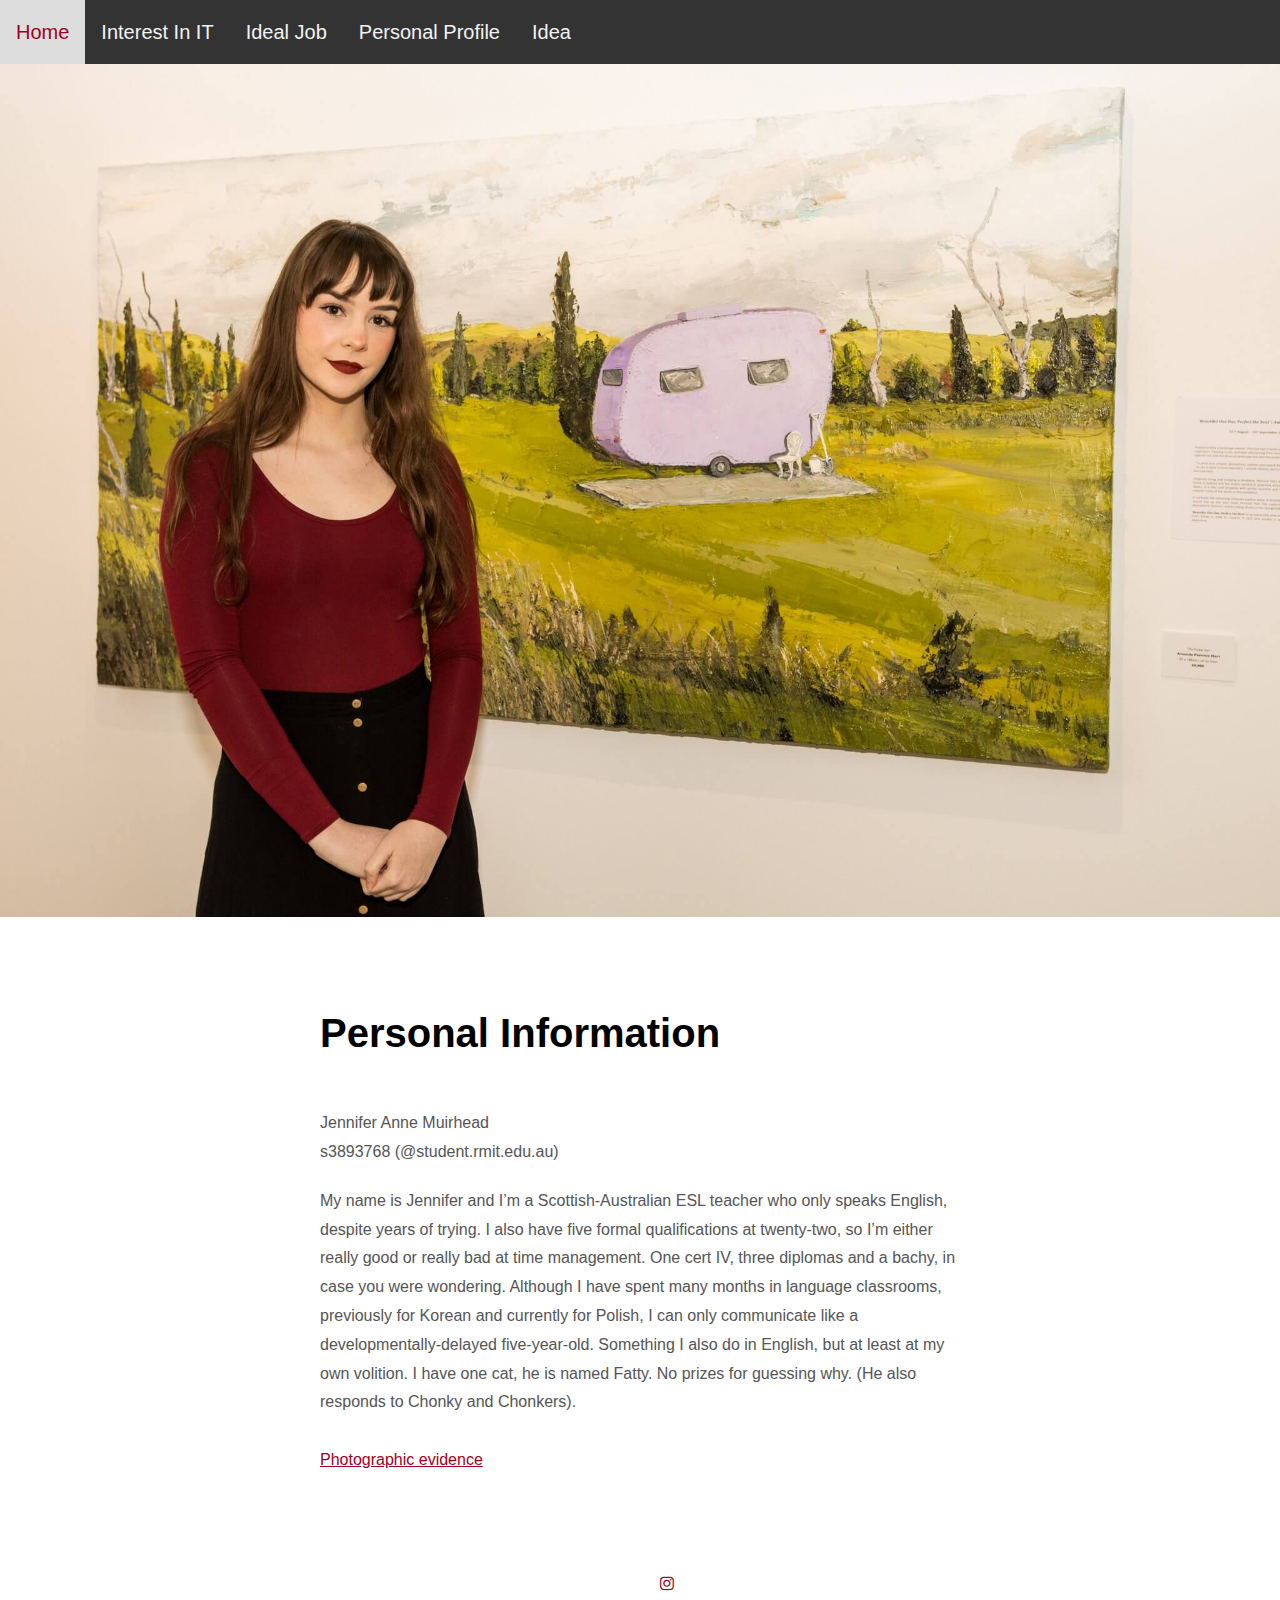
<file: index.html>
<!DOCTYPE html>
<html lang="en">

<head>
    <meta charset="UTF-8">
    <meta http-equiv="X-UA-Compatible" content="IE=edge">
    <meta name="viewport" content="width=device-width, initial-scale=1.0">
    <title>Jennifer Anne Muirhead</title>
    <link rel="stylesheet" href="style.css">
    <link rel="stylesheet" href="https://cdnjs.cloudflare.com/ajax/libs/font-awesome/4.7.0/css/font-awesome.min.css">

    <div class="topnav">
        <a href="index.html">Home</a>
        <a href="interestinit.html">Interest In IT</a>
        <a href="idealjob.html">Ideal Job</a>
        <a href="personalprofile.html">Personal Profile</a>
        <a href="idea.html">Idea</a>
    </div>
</head>

<body>
    <img src="T180824_04.jpg" class="fullscreen-bg" alt="Jennifer Anne Muirhead" width="100%" height="100%">

    <div id="mainContainer">
        <h2>Personal Information</h2>
        <section>
            <ul>
                <ul class="biographicalInformation">
                    <li> Jennifer Anne Muirhead </li>
                    <li> s3893768 (@student.rmit.edu.au)</li>

                </ul>
        </section>

        <section>
            My name is Jennifer and I’m a Scottish-Australian ESL teacher who only speaks English, despite years of
            trying. I also have five formal qualifications at twenty-two, so I’m either really good or really bad at time
            management. One cert IV, three diplomas and a bachy, in case you were wondering. Although I have spent many
            months in language classrooms, previously for Korean and currently for Polish, I can only communicate like a
            developmentally-delayed five-year-old. Something I also do in English, but at least at my own volition. I
            have one cat, he is named Fatty. No prizes for guessing why. (He also responds to Chonky and Chonkers). <br><br>

            <a href="chonky.html"> Photographic evidence</a>
        <section>
    </div>

</body>

<footer>
    <a href="https://www.instagram.com/jenniferannemuirhead/" class="fa fa-instagram"></a>
</footer>

</html>
</file>
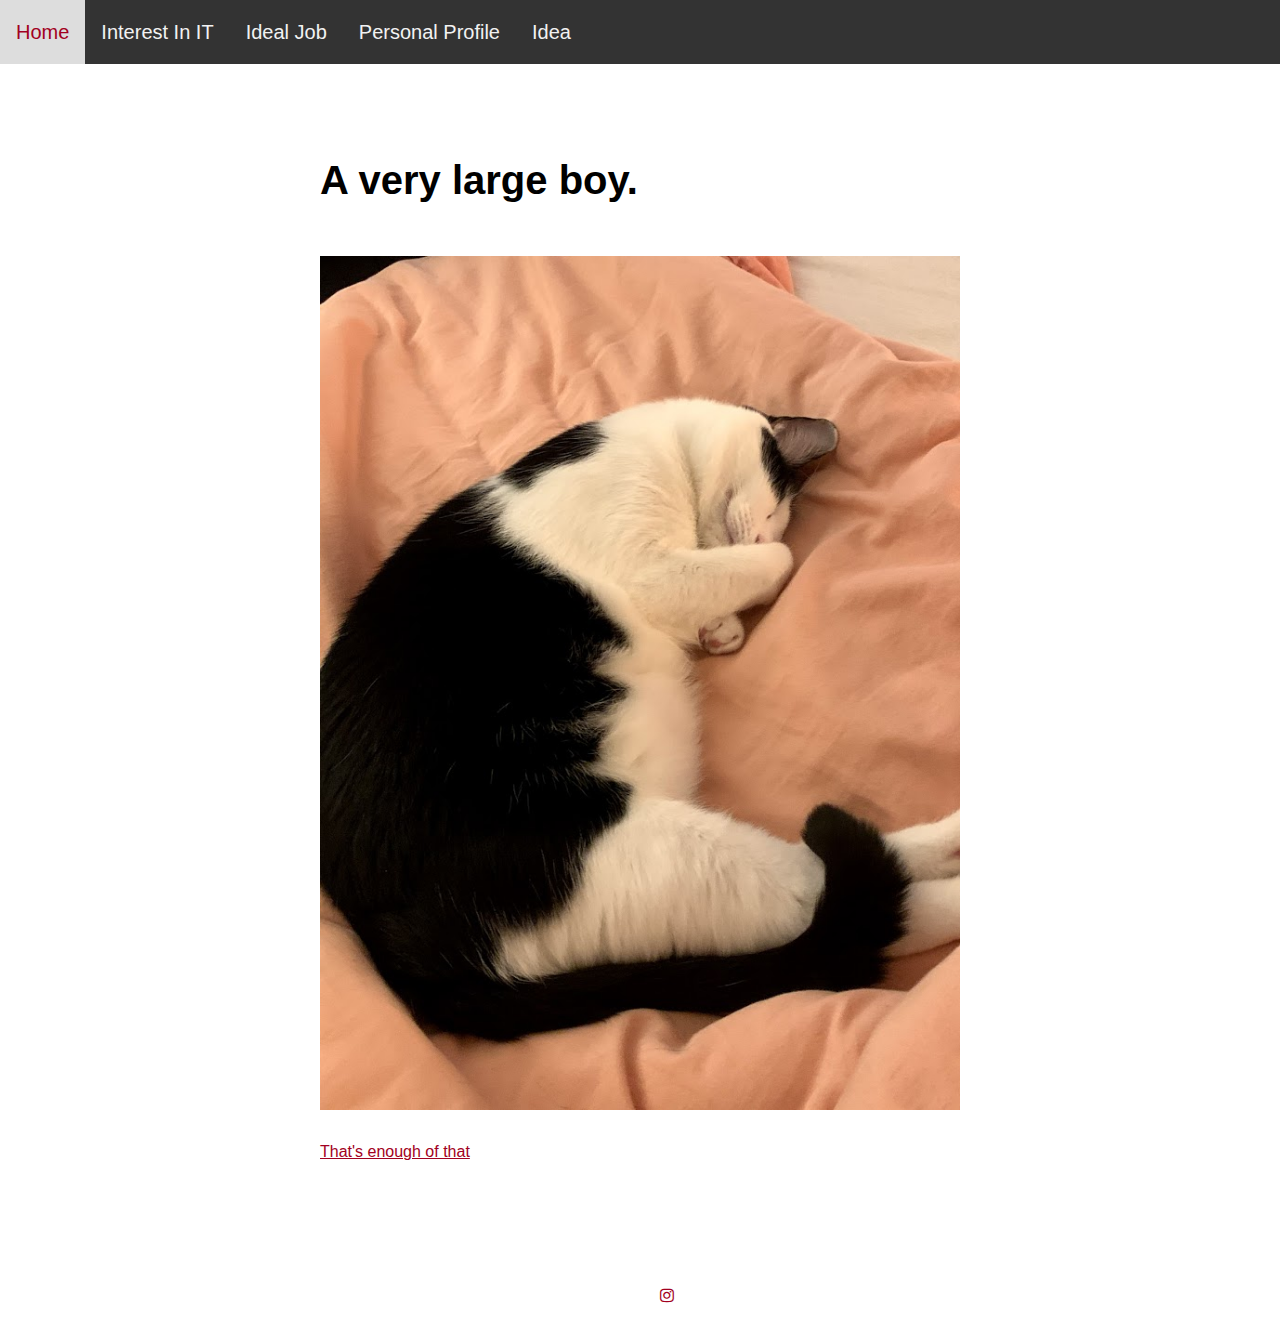
<file: chonky.html>
<!DOCTYPE html>
<html lang="en">

<head>
    <meta charset="UTF-8">
    <meta http-equiv="X-UA-Compatible" content="IE=edge">
    <meta name="viewport" content="width=device-width, initial-scale=1.0">
    <title>Chonky</title>
    <link rel="stylesheet" href="style.css">
    <link rel="stylesheet" href="https://cdnjs.cloudflare.com/ajax/libs/font-awesome/4.7.0/css/font-awesome.min.css">

    <div class="topnav">
        <a href="index.html">Home</a>
        <a href="interestinit.html">Interest In IT</a>
        <a href="idealjob.html">Ideal Job</a>
        <a href="personalprofile.html">Personal Profile</a>
        <a href="idea.html">Idea</a>
    </div>
</head>

<body>
    <div id="mainContainer">
      <h2> A very large boy. </h2>

      <img src="chonky.jpg" class="fullscreen-bg"
          alt="Fat cat" width="100%" height="100%"><br>

          <p>
            <a href="index.html"> That's enough of that </a>
          </p>

    </div>
</body>

<footer>
    <a href="https://www.instagram.com/jenniferannemuirhead/" class="fa fa-instagram"></a>
</footer>

</html>
</file>
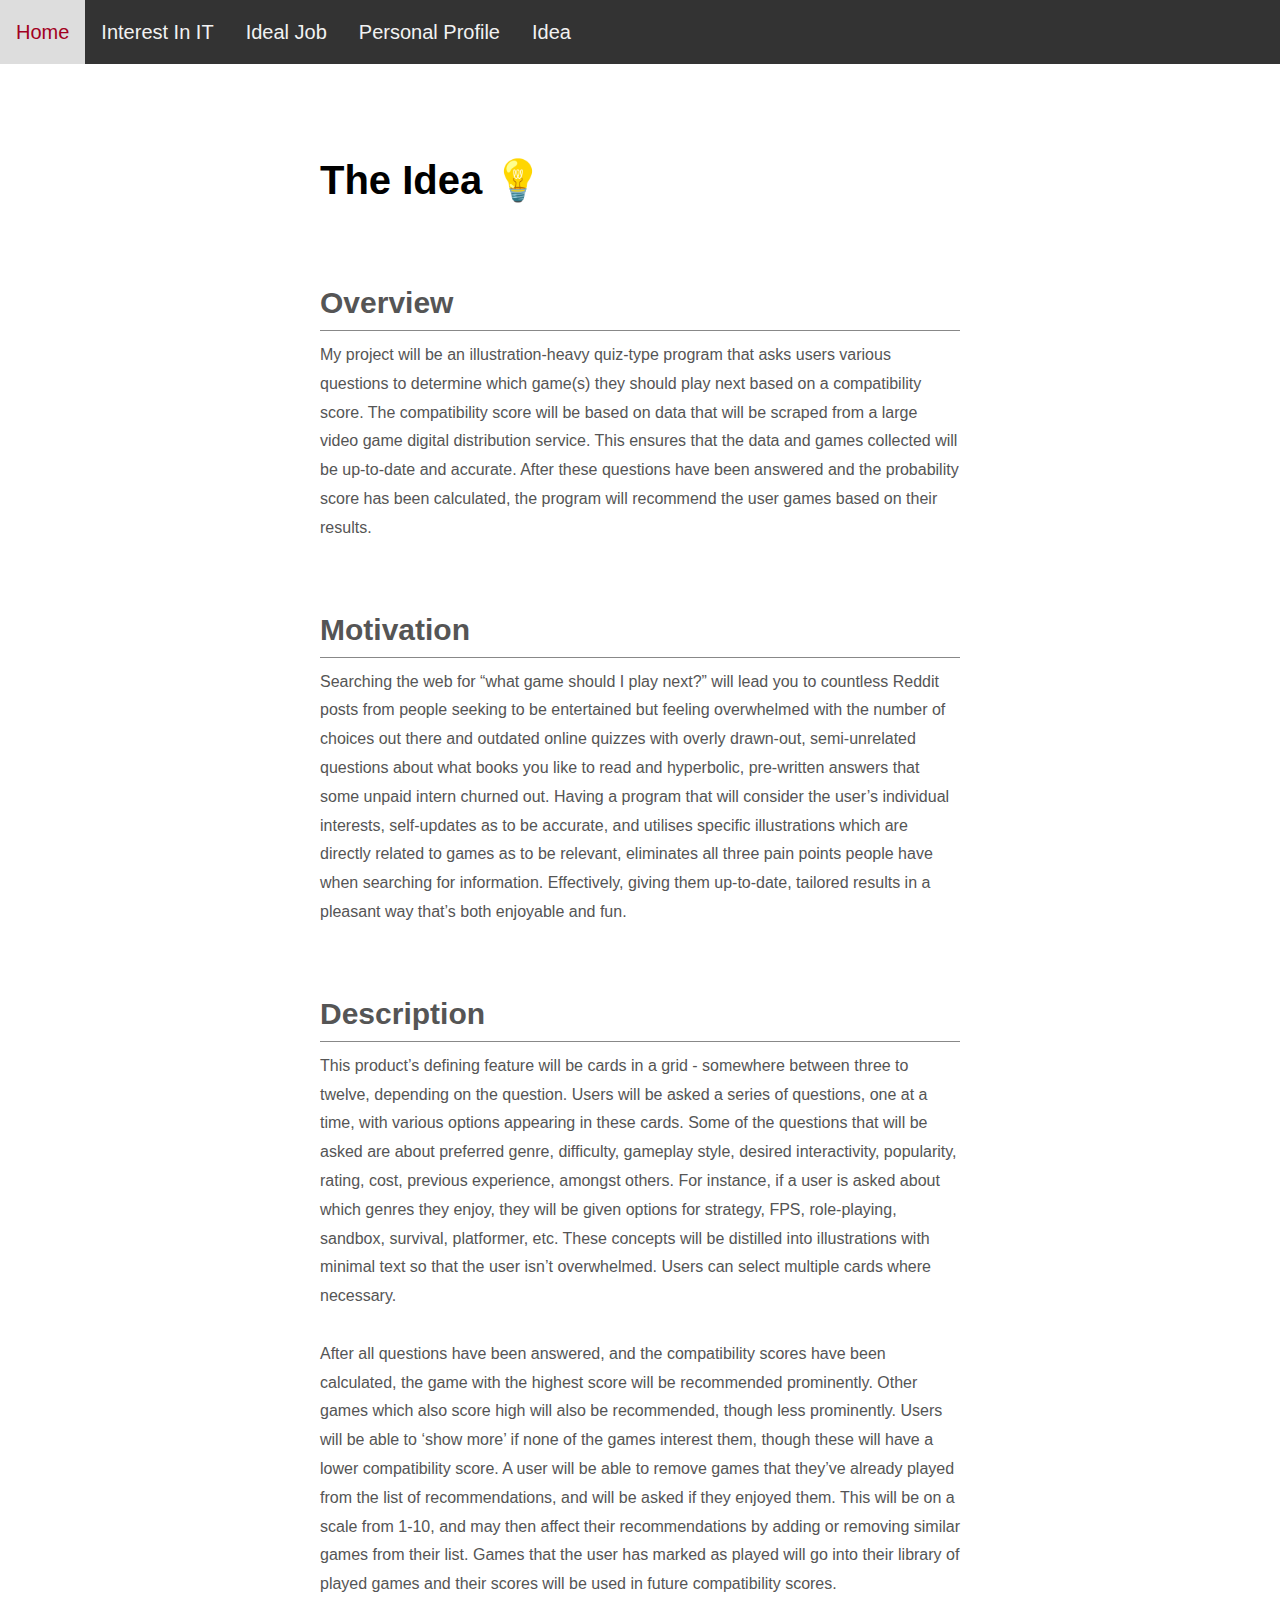
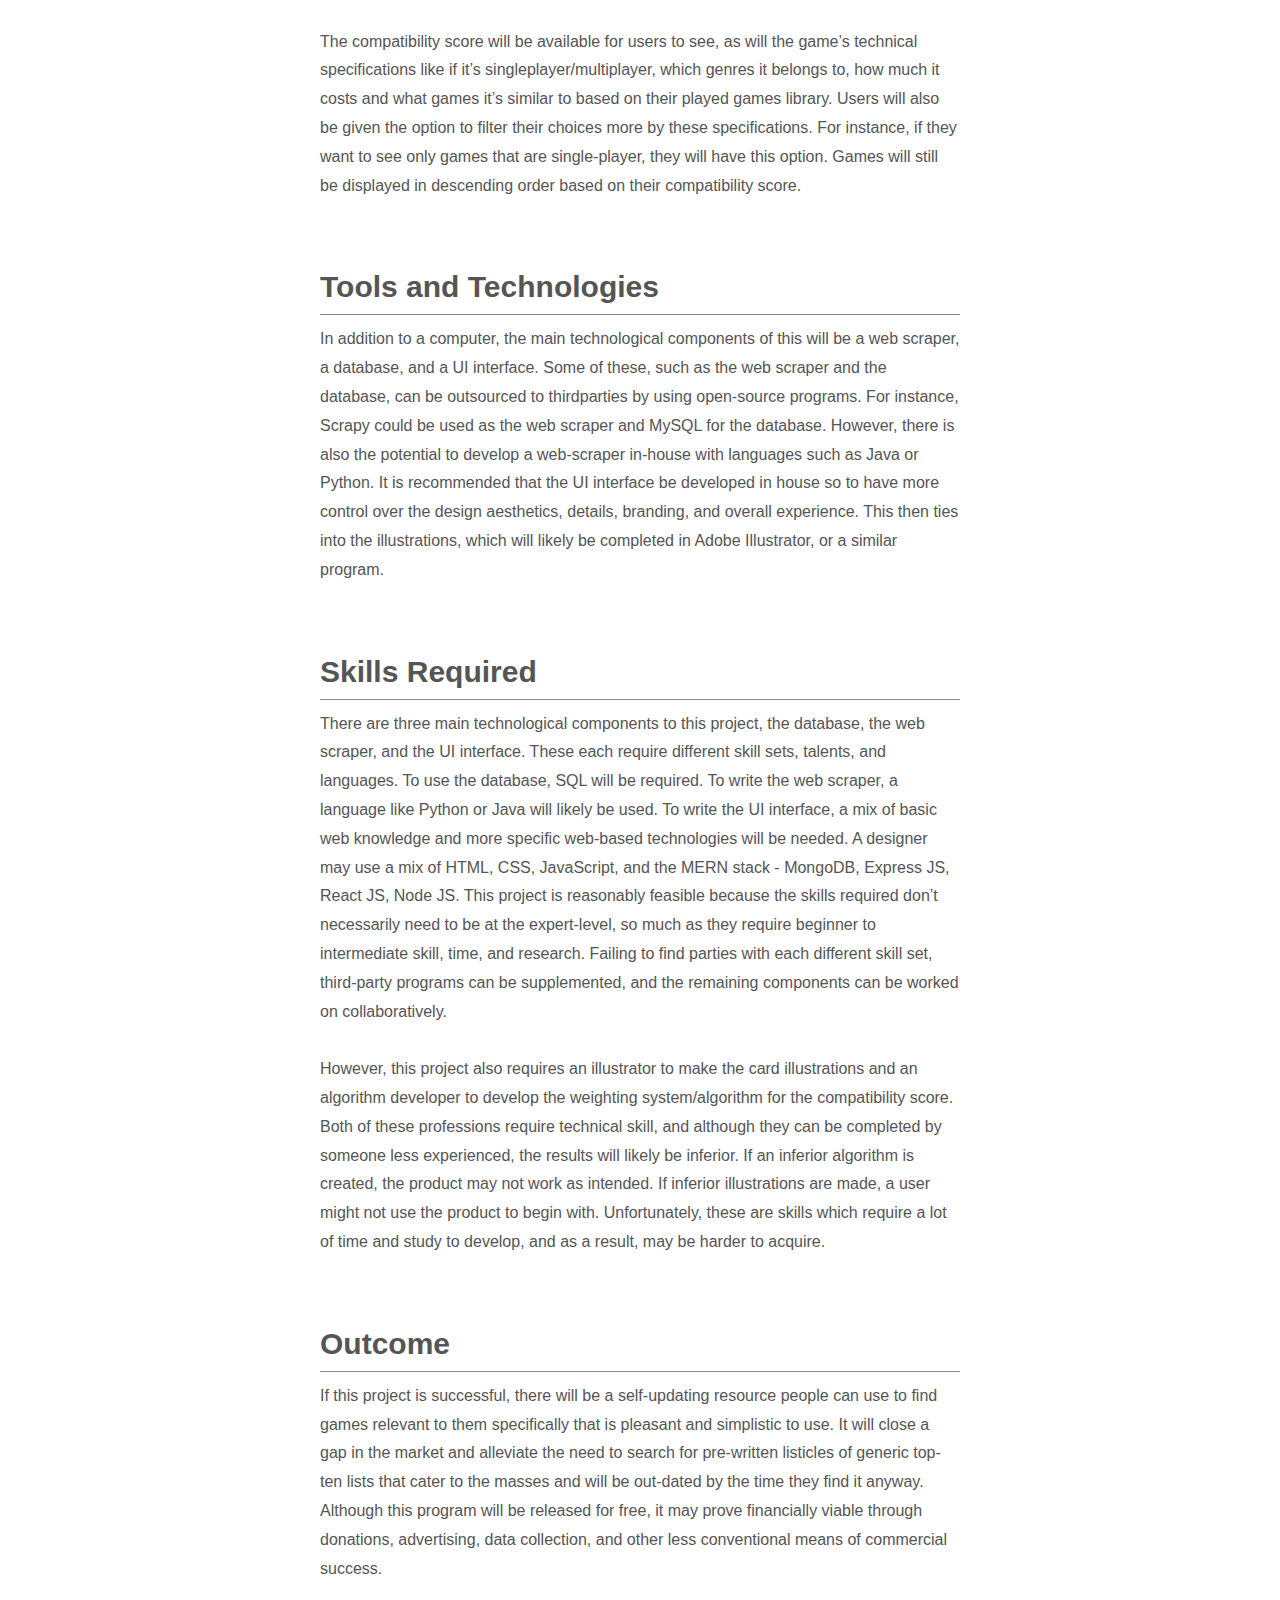
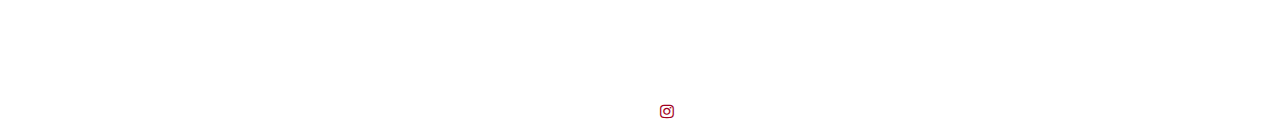
<file: idea.html>
<!DOCTYPE html>
<html lang="en">

<head>
    <meta charset="UTF-8">
    <meta http-equiv="X-UA-Compatible" content="IE=edge">
    <meta name="viewport" content="width=device-width, initial-scale=1.0">
    <title>Idea</title>
    <link rel="stylesheet" href="style.css">
    <link rel="stylesheet" href="https://cdnjs.cloudflare.com/ajax/libs/font-awesome/4.7.0/css/font-awesome.min.css">

    <div class="topnav">
        <a href="index.html">Home</a>
        <a href="interestinit.html">Interest In IT</a>
        <a href="idealjob.html">Ideal Job</a>
        <a href="personalprofile.html">Personal Profile</a>
        <a href="idea.html">Idea</a>
    </div>
</head>

<body>
    <div id="mainContainer">

        <h2>The Idea 💡</h2>

        <section>
            <h3>Overview</h3>
            <article>
                <p>
                    My project will be an illustration-heavy quiz-type program that asks users various questions to
                    determine which game(s) they should play next based on a compatibility score. The compatibility
                    score will be based on data that will be scraped from a large video game digital distribution service.
                    This ensures that the data and games collected will be up-to-date and accurate. After these questions
                    have been answered and the probability score has been calculated, the program will recommend the
                    user games based on their results.
                </p>
            </article>
        </section>

        <section>
            <h3>Motivation</h3>
            <article>
                <p>
                    Searching the web for “what game should I play next?” will lead you to countless Reddit posts from
                    people seeking to be entertained but feeling overwhelmed with the number of choices out there and
                    outdated online quizzes with overly drawn-out, semi-unrelated questions about what books you like to
                    read and hyperbolic, pre-written answers that some unpaid intern churned out. Having a program that
                    will consider the user’s individual interests, self-updates as to be accurate, and utilises specific
                    illustrations which are directly related to games as to be relevant, eliminates all three pain points
                    people have when searching for information. Effectively, giving them up-to-date, tailored results
                    in a pleasant way that’s both enjoyable and fun.
                </p>
            </article>
        </section>

        <section>
            <h3>Description</h3>
            <article>
                <p>
                    This product’s defining feature will be cards in a grid - somewhere between three to twelve,
                    depending on the question. Users will be asked a series of questions, one at a time, with
                    various options appearing in these cards. Some of the questions that will be asked are about
                    preferred genre, difficulty, gameplay style, desired interactivity, popularity, rating, cost,
                    previous experience, amongst others. For instance, if a user is asked about which genres they
                    enjoy, they will be given options for strategy, FPS, role-playing, sandbox, survival, platformer,
                    etc. These concepts will be distilled into illustrations with minimal text so that the user isn’t
                    overwhelmed. Users can select multiple cards where necessary. <br><br>

                    After all questions have been answered, and the compatibility scores have been calculated, the game
                    with the highest score will be recommended prominently. Other games which also score high will also
                    be recommended, though less prominently. Users will be able to ‘show more’ if none of the games
                    interest them, though these will have a lower compatibility score. A user will be able to remove
                    games that they’ve already played from the list of recommendations, and will be asked if they enjoyed
                    them. This will be on a scale from 1-10, and may then affect their recommendations by adding or
                    removing similar games from their list. Games that the user has marked as played will go into their
                    library of played games and their scores will be used in future compatibility scores. <br><br>

                    The compatibility score will be available for users to see, as will the game’s technical specifications
                    like if it’s singleplayer/multiplayer, which genres it belongs to, how much it costs and what games it’s
                    similar to based on their played games library. Users will also be given the option to filter their choices
                    more by these specifications. For instance, if they want to see only games that are single-player, they will
                    have this option. Games will still be displayed in descending order based on their compatibility score.
                </p>
            </article>
        </section>

        <section>
            <h3>Tools and Technologies</h3>
            <article>
                <p>
                    In addition to a computer, the main technological components of this will be a web scraper, a database,
                    and a UI interface. Some of these, such as the web scraper and the database, can be outsourced to thirdparties
                    by using open-source programs. For instance, Scrapy could be used as the web scraper and MySQL for the database.
                    However, there is also the potential to develop a web-scraper in-house with languages such as Java or Python.
                    It is recommended that the UI interface be developed in house so to have more control over the design aesthetics,
                    details, branding, and overall experience. This then ties into the illustrations, which will likely be completed
                    in Adobe Illustrator, or a similar program.
            </article>
        </section>

        <section>
            <h3>Skills Required</h3>
            <article>
                <p>
                    There are three main technological components to this project, the database, the web scraper, and
                    the UI interface. These each require different skill sets, talents, and languages. To use the database,
                    SQL will be required. To write the web scraper, a language like Python or Java will likely be used.
                    To write the UI interface, a mix of basic web knowledge and more specific web-based technologies will be needed.
                    A designer may use a mix of HTML, CSS, JavaScript, and the MERN stack - MongoDB, Express JS, React JS, Node JS.
                    This project is reasonably feasible because the skills required don’t necessarily need to be at the expert-level,
                    so much as they require beginner to intermediate skill, time, and research. Failing to find parties with each
                    different skill set, third-party programs can be supplemented, and the remaining components can be worked on
                    collaboratively. <br><br>

                    However, this project also requires an illustrator to make the card illustrations and an algorithm developer
                    to develop the weighting system/algorithm for the compatibility score. Both of these professions require
                    technical skill, and although they can be completed by someone less experienced, the results will likely
                    be inferior. If an inferior algorithm is created, the product may not work as intended. If inferior
                    illustrations are made, a user might not use the product to begin with. Unfortunately, these are
                    skills which require a lot of time and study to develop, and as a result, may be harder to acquire.
                </p>
            </article>
        </section>

        <section>
            <h3>Outcome</h3>
            <article>
                <p>
                    If this project is successful, there will be a self-updating resource people can use to find games
                    relevant to them specifically that is pleasant and simplistic to use. It will close a gap in the market and
                    alleviate the need to search for pre-written listicles of generic top-ten lists that cater to the masses and
                    will be out-dated by the time they find it anyway. Although this program will be released for free, it may
                    prove financially viable through donations, advertising, data collection, and other less conventional
                    means of commercial success.
                </p>
            </article>
        </section>
    </div>
</body>

<footer>
    <a href="https://www.instagram.com/jenniferannemuirhead/" class="fa fa-instagram"></a>
</footer>

</html>
</file>
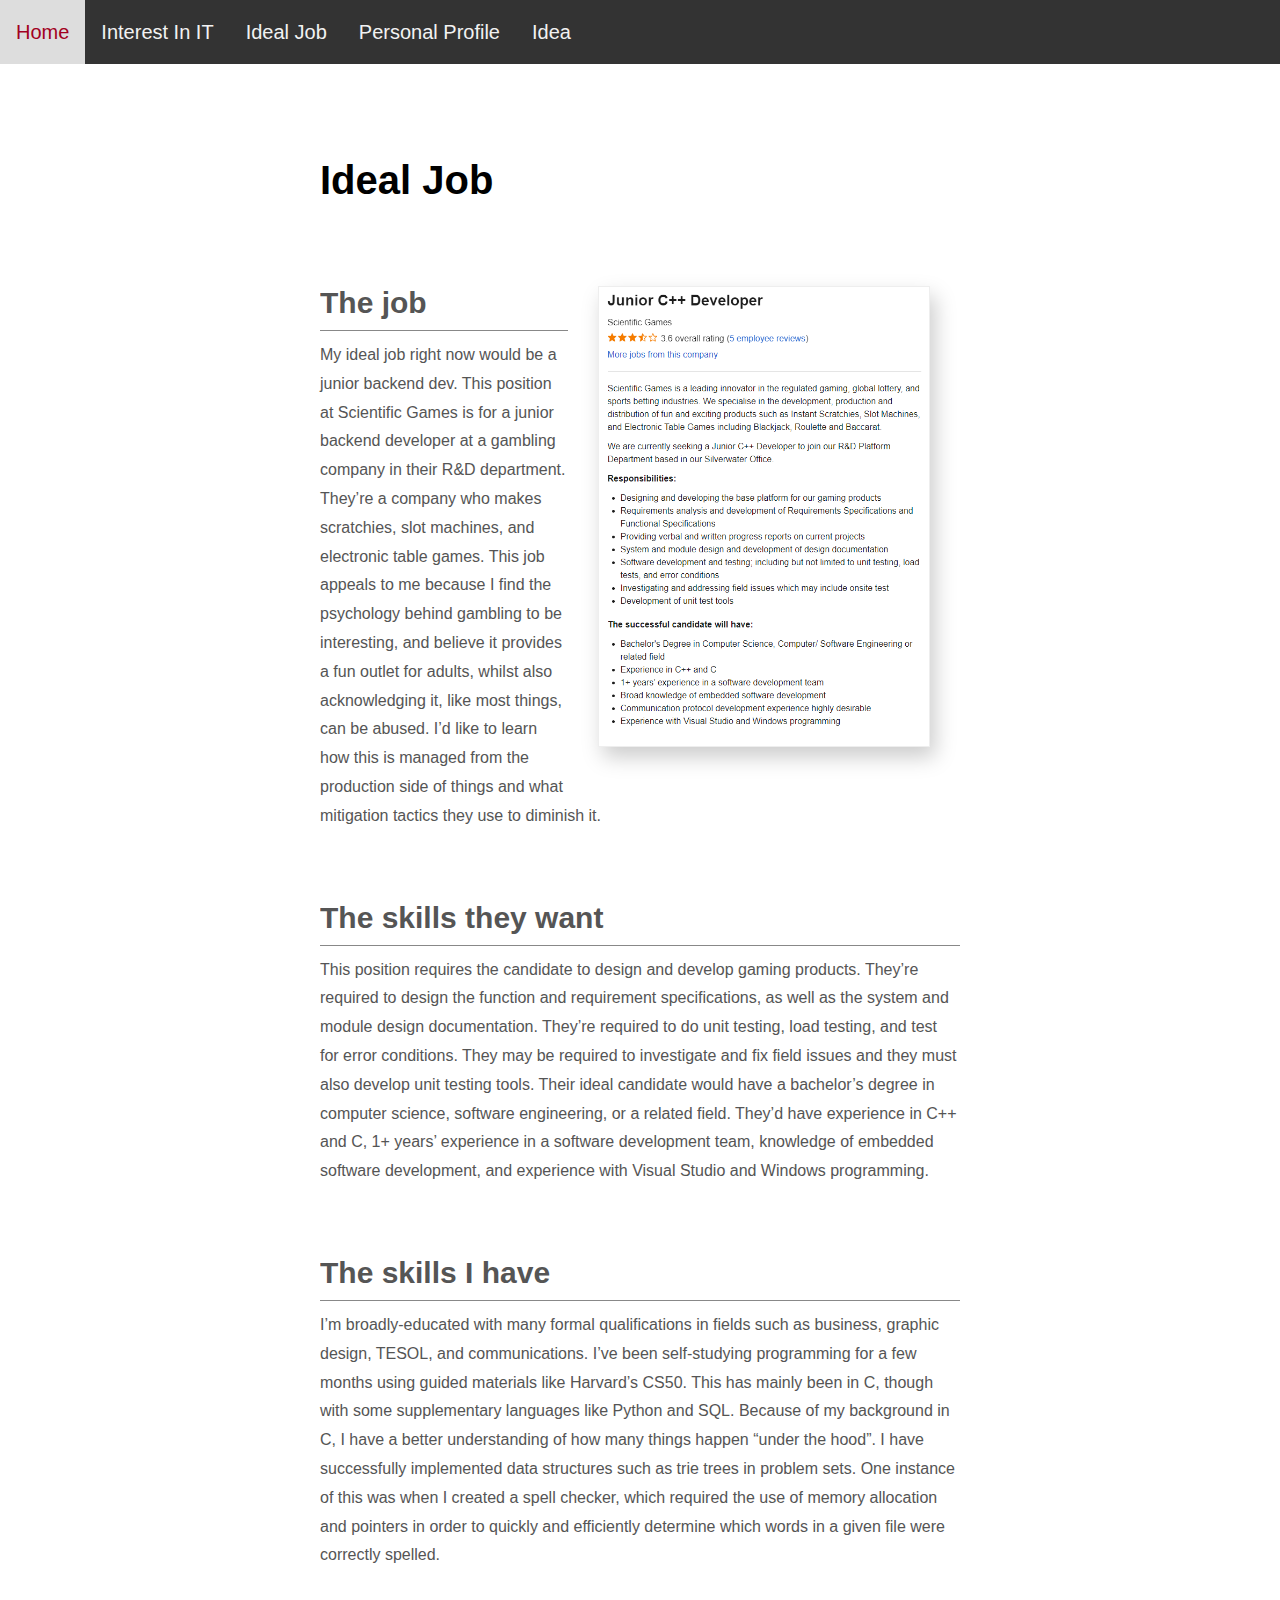
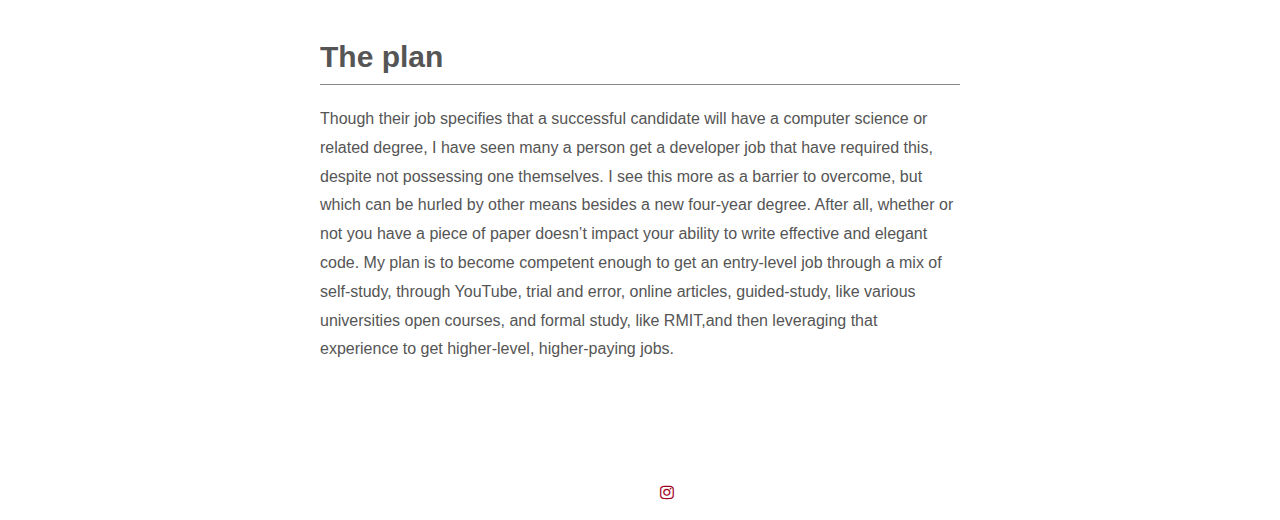
<file: idealjob.html>
<!DOCTYPE html>
<html lang="en">

<head>
    <meta charset="UTF-8">
    <meta http-equiv="X-UA-Compatible" content="IE=edge">
    <meta name="viewport" content="width=device-width, initial-scale=1.0">
    <title>Ideal Job</title>
    <link rel="stylesheet" href="style.css">
    <link rel="stylesheet" href="https://cdnjs.cloudflare.com/ajax/libs/font-awesome/4.7.0/css/font-awesome.min.css">

    <div class="topnav">
        <a href="index.html">Home</a>
        <a href="interestinit.html">Interest In IT</a>
        <a href="idealjob.html">Ideal Job</a>
        <a href="personalprofile.html">Personal Profile</a>
        <a href="idea.html">Idea</a>
    </div>
</head>

</head>

<body>
    <div id="mainContainer">
        <h2>Ideal Job</h2>

        <div class="imageContainer">
            <img src="JuniorDeveloperPosition.PNG"
                alt="Junior C++ Job Description" width="100%" height="100%">
        </div>

        <section>
            <h3>The job</h3>
            <article>
              <p>My ideal job right now would be a junior backend dev. This position at Scientific Games is for a junior
                  backend developer at a gambling company in their R&D department. They’re a company who makes scratchies,
                  slot machines, and electronic table games. This job appeals to me because I find the psychology behind
                  gambling to be interesting, and believe it provides a fun outlet for adults, whilst also acknowledging it,
                  like most things, can be abused. I’d like to learn how this is managed from the production side of things
                  and what mitigation tactics they use to diminish it.
              </p>
            <article>
        </section>

        <section>
            <h3>The skills they want</h3>
            <article>
              <p>This position requires the candidate to design and develop gaming products. They’re required to design
                  the function and requirement specifications, as well as the system and module design documentation.
                  They’re required to do unit testing, load testing, and test for error conditions. They may be required
                  to investigate and fix field issues and they must also develop unit testing tools. Their ideal candidate
                  would have a bachelor’s degree in computer science, software engineering, or a related field. They’d have
                  experience in C++ and C, 1+ years’ experience in a software development team, knowledge of embedded software
                  development, and experience with Visual Studio and Windows programming.
              </p>
            <article>
        </section>

        <section>
            <h3>The skills I have</h3>
            <article>
              <p>
                I’m broadly-educated with many formal qualifications in fields such as business, graphic design,
                  TESOL, and communications. I’ve been self-studying programming for a few months using guided materials
                  like Harvard’s CS50. This has mainly been in C, though with some supplementary languages like Python
                  and SQL. Because of my background in C, I have a better understanding of how many things happen “under
                  the hood”.
                  I have successfully implemented data structures such as trie trees in problem sets. One instance of this
                  was when I created a spell checker, which required the use of memory allocation and pointers in order to
                  quickly and efficiently determine which words in a given file were correctly spelled.
              </p>
            <article>
        </section>

        <section>
            <h3>The plan</h3>
            <p>
              <article>
                Though their job specifies that a successful candidate will have a computer science or related degree,
                I have seen many a person get a developer job that have required this, despite not possessing one
                themselves. I see this more as a barrier to overcome, but which can be hurled by other means besides a
                new four-year degree. After all, whether or not you have a piece of paper doesn’t impact your ability
                to write effective and elegant code. My plan is to become competent enough to get an entry-level job
                through a mix of self-study, through YouTube, trial and error, online articles, guided-study, like
                various universities open courses, and formal study, like RMIT,and then leveraging that experience
                to get higher-level, higher-paying jobs.
            </p>
          <article>
        </section>
    </div>
</body>

<footer>
    <a href="https://www.instagram.com/jenniferannemuirhead/" class="fa fa-instagram"></a>
</footer>

</html>
</file>
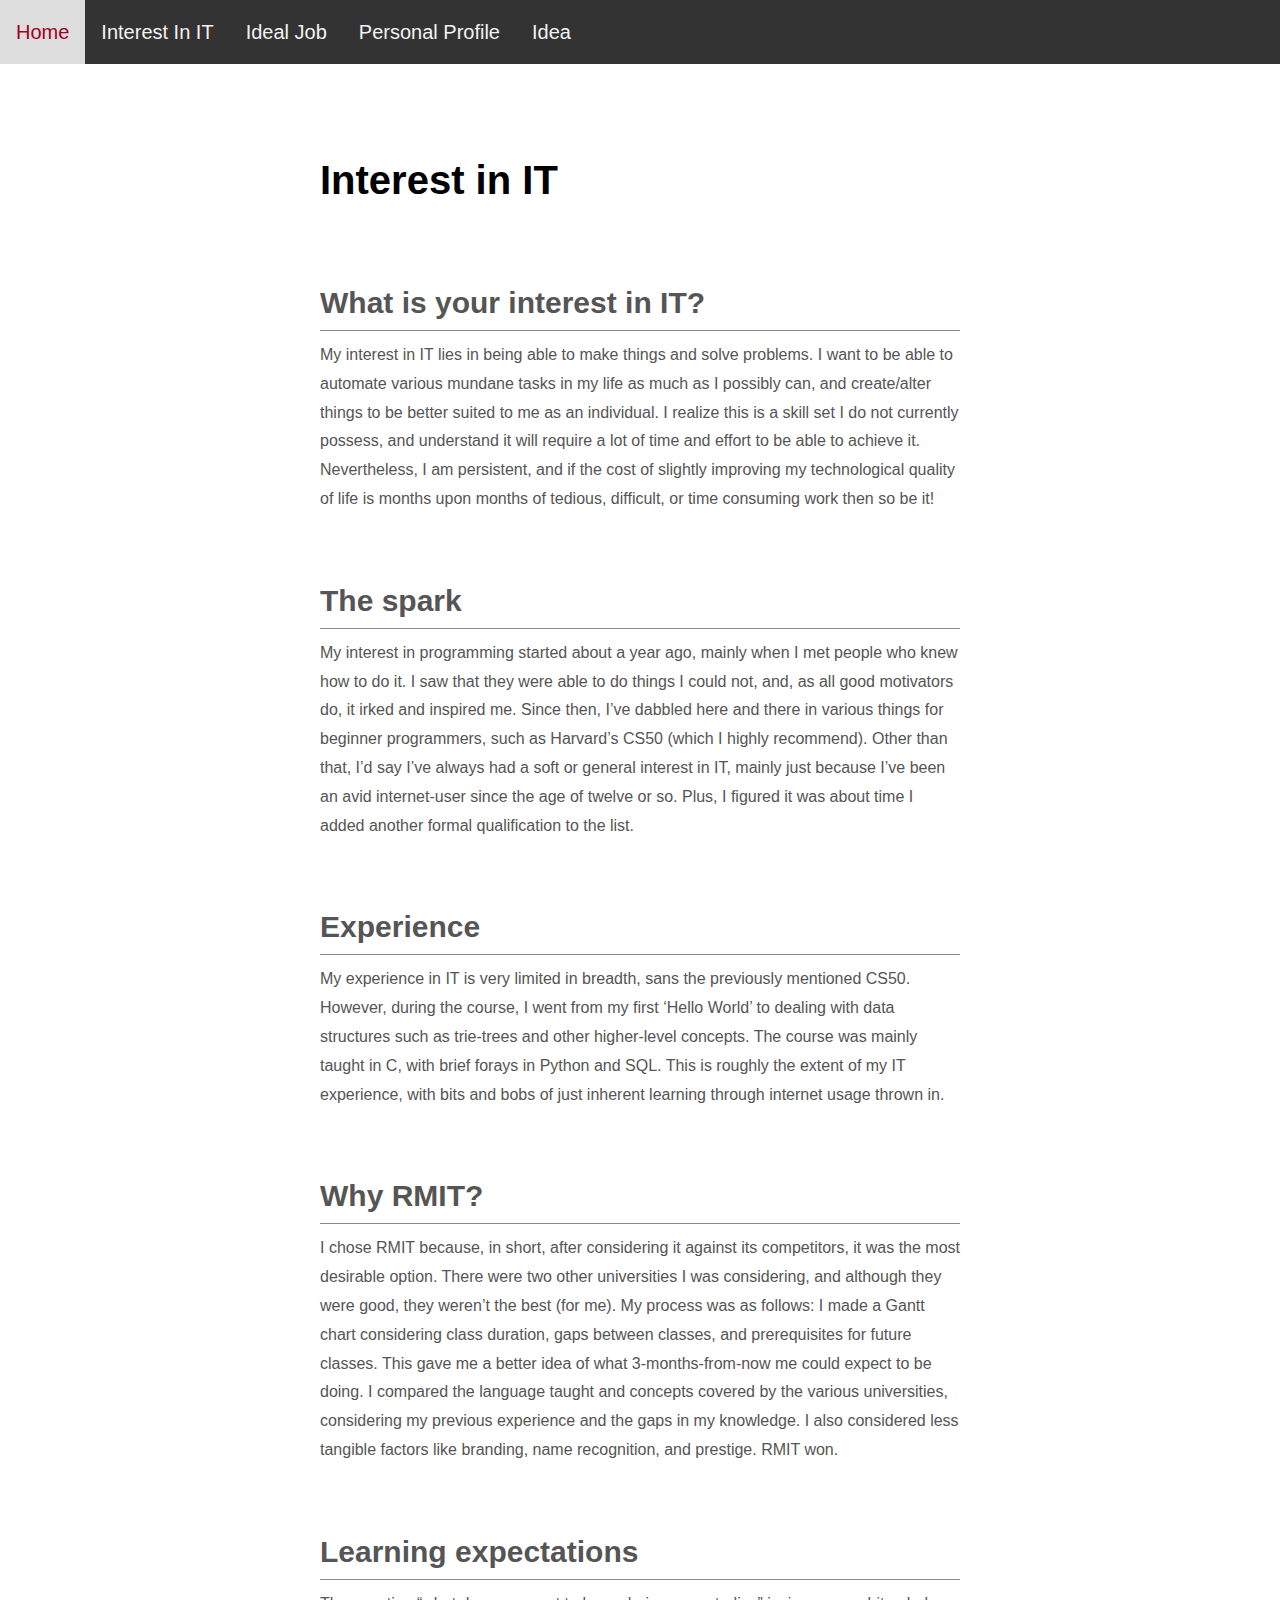
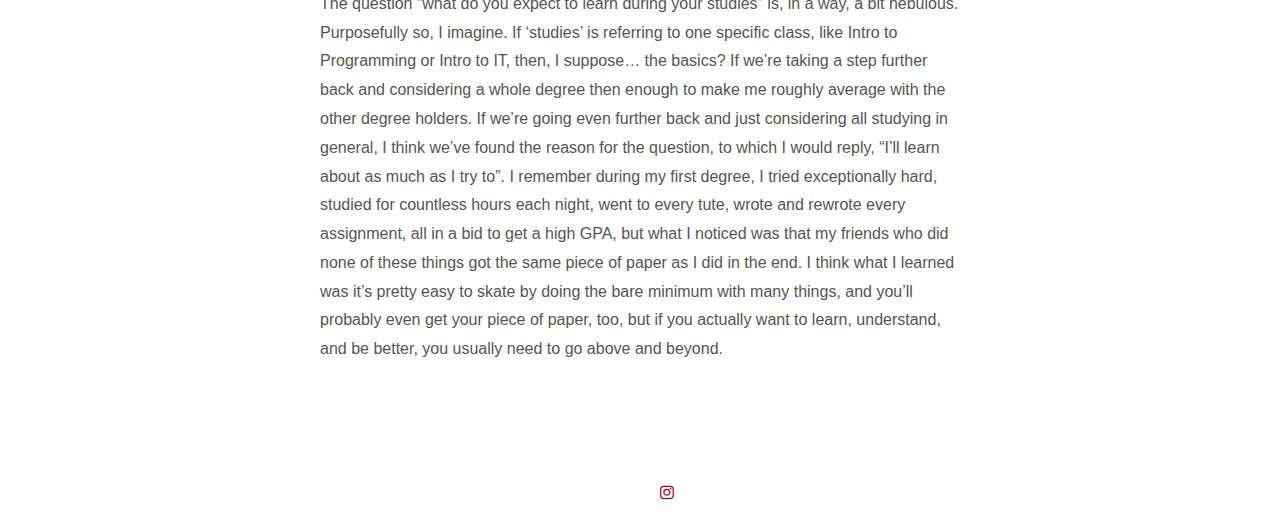
<file: interestinit.html>
<!DOCTYPE html>
<html lang="en">

<head>
    <meta charset="UTF-8">
    <meta http-equiv="X-UA-Compatible" content="IE=edge">
    <meta name="viewport" content="width=device-width, initial-scale=1.0">
    <title>Interest In IT</title>
    <link rel="stylesheet" href="style.css">
    <link rel="stylesheet" href="https://cdnjs.cloudflare.com/ajax/libs/font-awesome/4.7.0/css/font-awesome.min.css">

    <div class="topnav">
        <a href="index.html">Home</a>
        <a href="interestinit.html">Interest In IT</a>
        <a href="idealjob.html">Ideal Job</a>
        <a href="personalprofile.html">Personal Profile</a>
        <a href="idea.html">Idea</a>
    </div>
</head>

</head>

<body>
    <div id="mainContainer">
      <section>
        <h2>Interest in IT</h2>
          <h3>What is your interest in IT?</h3>
            <article>
              <p>
                  My interest in IT lies in being able to make things and solve problems.
                  I want to be able to automate various mundane tasks in my life as much
                  as I possibly can, and create/alter things to be better suited to me as
                  an individual. I realize this is a skill set I do not currently possess,
                  and understand it will require a lot of time and effort to be able to achieve it.
                  Nevertheless, I am persistent, and if the cost of slightly improving my technological
                  quality of life is months upon months of tedious, difficult, or time consuming work then so be it!
              </p>
            </article>
      </section>

      <section>
        <h3>The spark</h3>
          <article>
            <p>
                My interest in programming started about a year ago, mainly when I met people who knew how to do it.
                I saw that they were able to do things I could not, and, as all good motivators do, it irked and inspired
                me.
                Since then, I’ve dabbled here and there in various things for beginner programmers, such as Harvard’s CS50
                (which I highly recommend). Other than that, I’d say I’ve always had a soft or general interest in IT,
                mainly just because I’ve been an avid internet-user since the age of twelve or so. Plus, I figured it was about
                time I added another formal qualification to the list.
            </p>
          </article>
      </section>

      <section>
        <h3>Experience</h3>
          <article>
            <p>
                My experience in IT is very limited in breadth, sans the previously mentioned CS50. However, during the course, I
                went from my first ‘Hello World’ to dealing with data structures such as trie-trees and other higher-level concepts.
                The course was mainly taught in C, with brief forays in Python and SQL. This is roughly the extent of my IT experience,
                with bits and bobs of just inherent learning through internet usage thrown in.
            </p>
          </article>
      </section>

      <section>
        <h3>Why RMIT?</h3>
          <article>
              <p>
                  I chose RMIT because, in short, after considering it against its competitors, it was the most desirable
                  option. There were two other universities I was considering, and although they were good, they weren’t
                  the best (for me).
                  My process was as follows: I made a Gantt chart considering class duration, gaps between classes, and
                  prerequisites for future classes. This gave me a better idea of what 3-months-from-now me could expect to be doing.
                  I compared the language taught and concepts covered by the various universities, considering my previous
                  experience and the gaps in my knowledge. I also considered less tangible factors like branding, name recognition, and
                  prestige. RMIT won.
              <p>
            </article>
      </section>

      <section>
        <h3>Learning expectations</h3>
          <article>
            <p>
                The question “what do you expect to learn during your studies” is, in a way, a bit nebulous.
                Purposefully so, I imagine. If ‘studies’ is referring to one specific class, like Intro to Programming
                or Intro to IT, then, I suppose… the basics? If we’re taking a step further back and considering a whole
                degree then enough to make me roughly average with the other degree holders. If we’re going even further
                back and just considering all studying in general, I think we’ve found the reason for the question, to
                which I would reply, “I’ll learn about as much as I try to”.

                I remember during my first degree, I tried exceptionally hard, studied for countless hours each night, went
                to every tute, wrote and rewrote every assignment, all in a bid to get a high GPA, but what I noticed was
                that my friends who did none of these things got the same piece of paper as I did in the end. I think what
                I learned was it’s pretty easy to skate by doing the bare minimum with many things, and you’ll probably
                even get your piece of paper, too, but if you actually want to learn, understand, and be better, you usually
                need to go above and beyond.
            </p>
          </article>
      </section>
    </div>
</body>

<footer>
    <a href="https://www.instagram.com/jenniferannemuirhead/" class="fa fa-instagram"></a>
</footer>

</html>
</file>
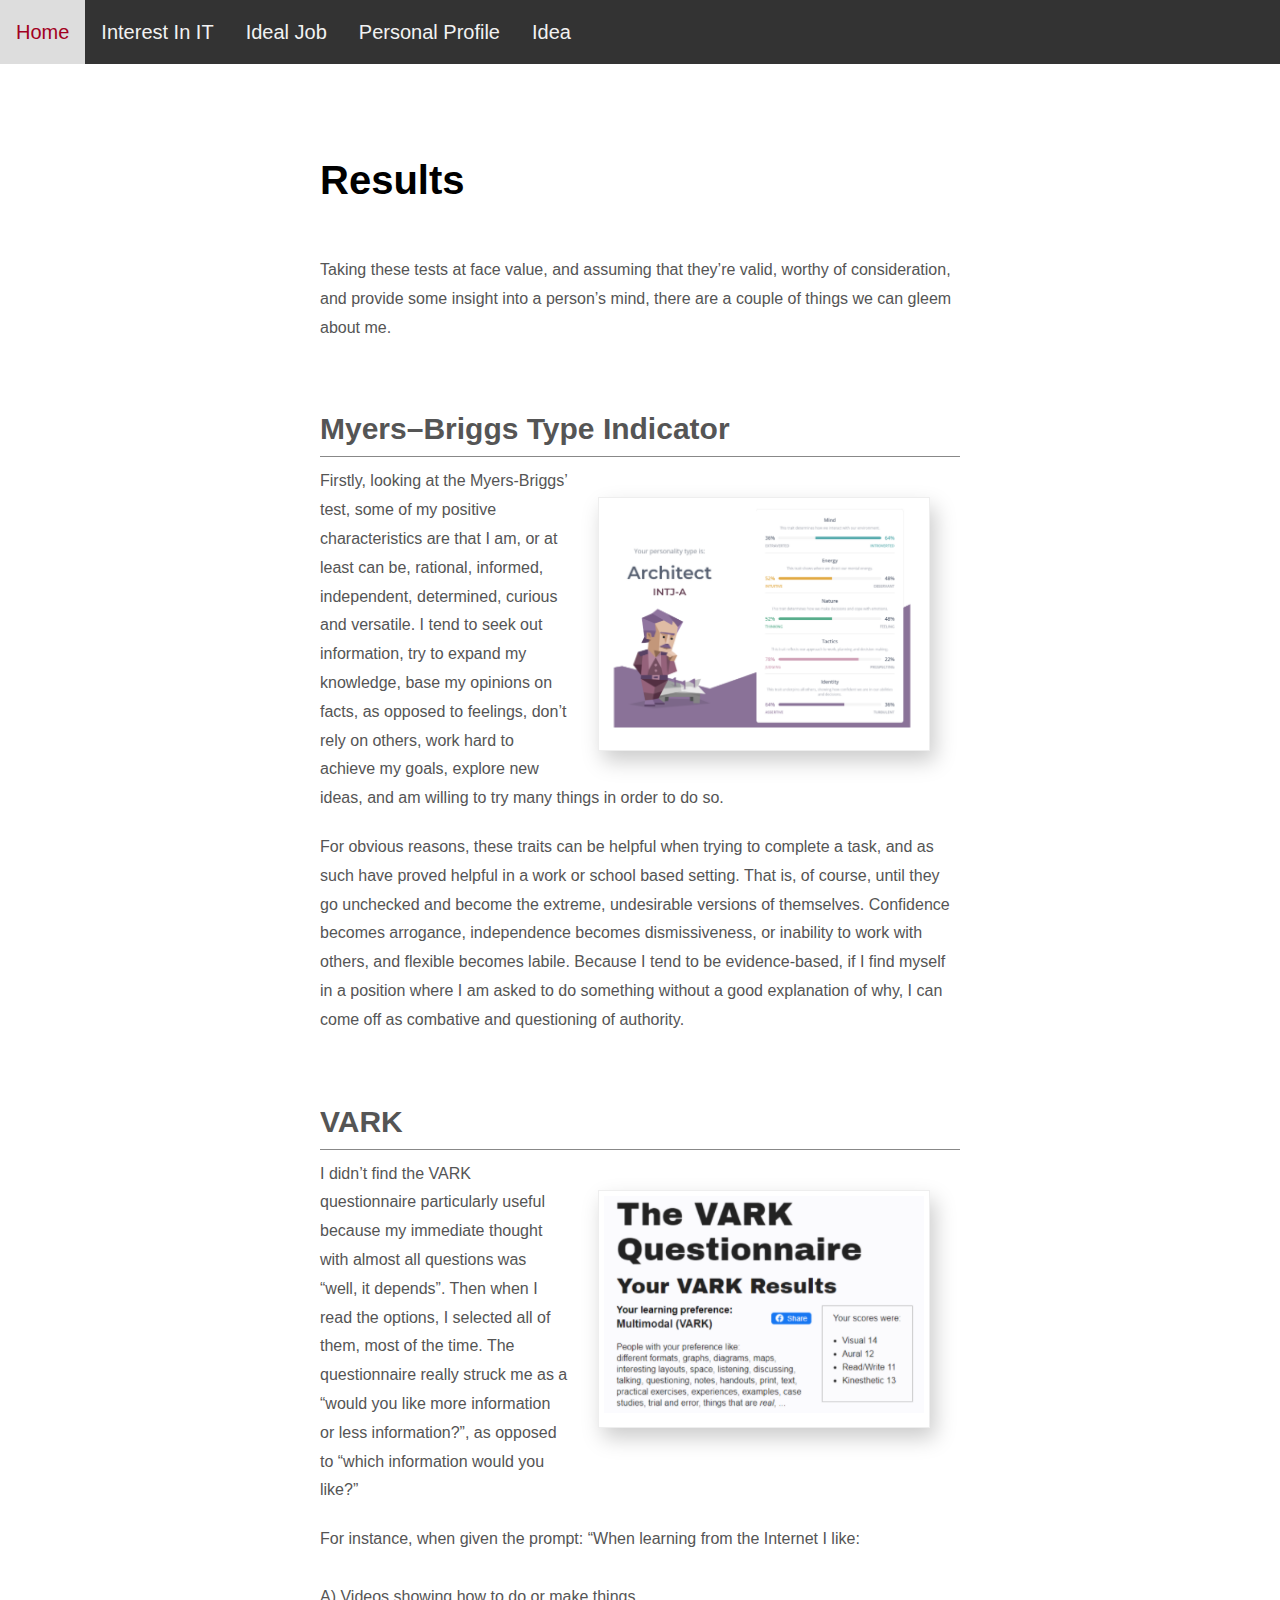
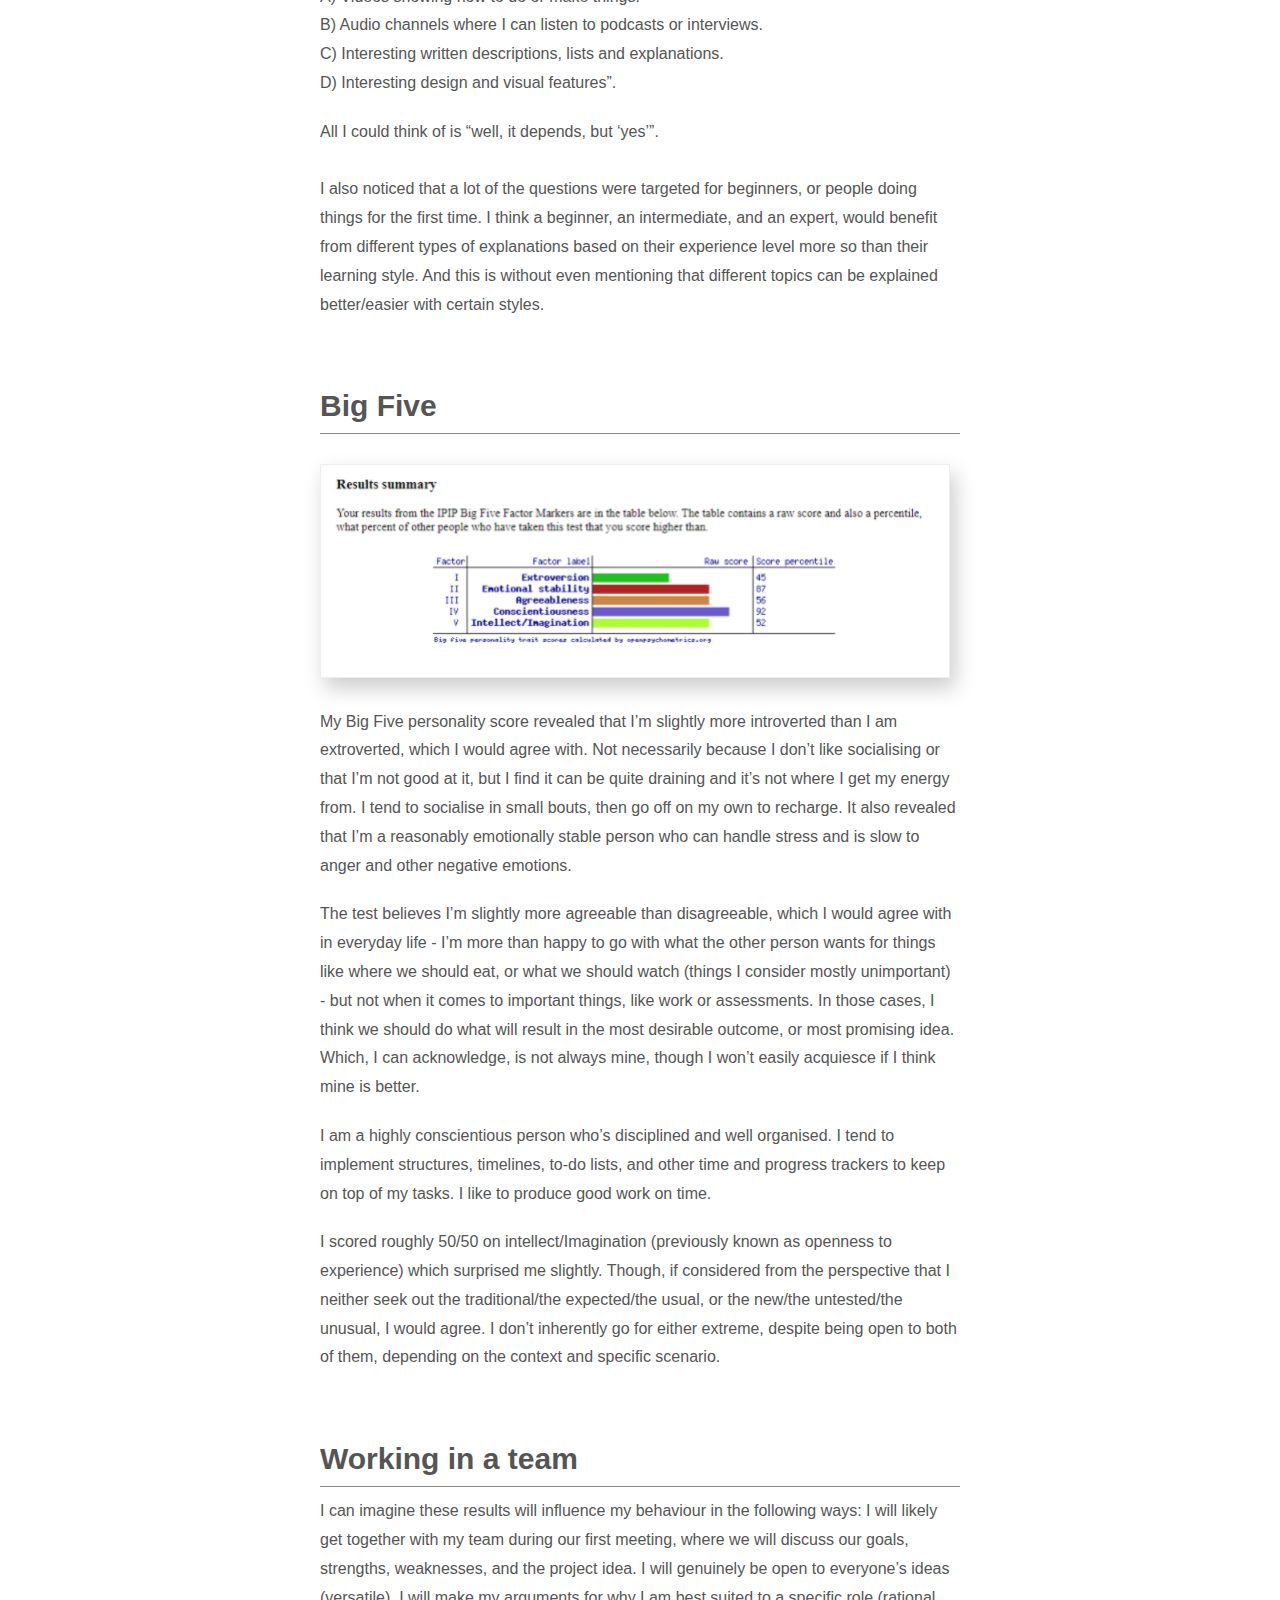
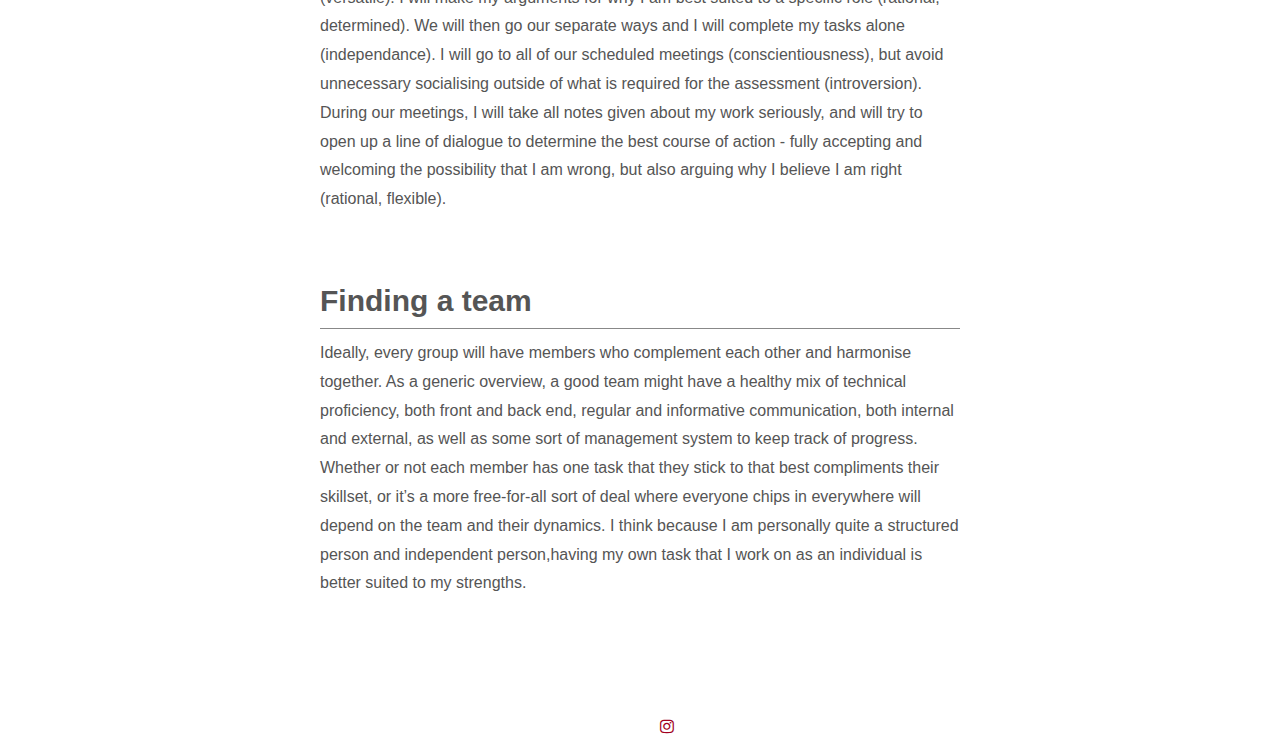
<file: personalprofile.html>
<!DOCTYPE html>
<html lang="en">

<head>
    <meta charset="UTF-8">
    <meta http-equiv="X-UA-Compatible" content="IE=edge">
    <meta name="viewport" content="width=device-width, initial-scale=1.0">
    <title>Personal Profile</title>
    <link rel="stylesheet" href="style.css">
    <link rel="stylesheet" href="https://cdnjs.cloudflare.com/ajax/libs/font-awesome/4.7.0/css/font-awesome.min.css">

    <div class="topnav">
        <a href="index.html">Home</a>
        <a href="interestinit.html">Interest In IT</a>
        <a href="idealjob.html">Ideal Job</a>
        <a href="personalprofile.html">Personal Profile</a>
        <a href="idea.html">Idea</a>
    </div>
</head>

</head>

<body>
    <div id="mainContainer">
        <h2> Results </h2>

        <p>
            Taking these tests at face value, and assuming that they’re valid, worthy of consideration,
            and provide some insight into a person’s mind, there are a couple of things we can gleem about me.
        </p>

        <h3> Myers–Briggs Type Indicator </h3>
        <div class="imageContainer">
            <img src="MyersBriggsPersonalityResults.PNG" alt="MyersBriggsPersonalityResults" width="100%" height="100%">
        </div>
        <p>
            Firstly, looking at the Myers-Briggs’ test, some of my positive characteristics are that I am, or at least
            can be, rational, informed, independent, determined, curious and versatile. I tend to seek out information,
            try to
            expand my knowledge, base my opinions on facts, as opposed to feelings, don’t rely on others, work hard to
            achieve my
            goals, explore new ideas, and am willing to try many things in order to do so.
        </p>

        <p>
            For obvious reasons, these traits can be helpful when trying to complete a task, and as such have proved
            helpful in a work or school based setting. That is, of course, until they go unchecked and become the
            extreme,
            undesirable versions of themselves. Confidence becomes arrogance, independence becomes dismissiveness, or
            inability to
            work with others, and flexible becomes labile. Because I tend to be evidence-based, if I find myself in a
            position where I am asked to do something without a good explanation of why, I can come off as combative and
            questioning of authority.
        </p>

        <h3>VARK</h3>
        <div class="imageContainer">
            <img src="varkQuestionnaireResults.PNG" alt="varkQuestionnaireResults" width="100%" height="100%">
        </div>
        <p>
          I didn’t find the VARK questionnaire particularly useful because my immediate thought with almost all
            questions was “well, it depends”. Then when I read the options, I selected all of them, most of the time.
            The questionnaire really struck me
            as a “would you like more information or less information?”, as opposed to “which information would you
            like?”
        </p>

        <p>
            For instance, when given the prompt: “When learning from the Internet I like: <br><br>

            A) Videos showing how to do or make things.<br>
            B) Audio channels where I can listen to podcasts or interviews.<br>
            C) Interesting written descriptions, lists and explanations.<br>
            D) Interesting design and visual features”.<br>
        </p>

        <p>
            All I could think of is “well, it depends, but ‘yes’”. <br><br>

            I also noticed that a lot of the questions were targeted for beginners, or people doing things for the first
            time. I think a beginner, an intermediate, and an expert, would benefit from different types of explanations
            based
            on their experience level more so than their learning style. And this is without even mentioning that
            different
            topics can be explained better/easier with certain styles.
        </p>

        <h3>Big Five</h3>
        <div class="verticalImageContainer">
            <img src="BigFivePersonalityResults.PNG" alt="igFivePersonalityResults" width="100%" height="100%">
        </div>

        <p>
            My Big Five personality score revealed that I’m slightly more introverted than I am extroverted, which I
            would agree with. Not necessarily because I don’t like socialising or that I’m not good at it, but I find it
            can be quite draining and it’s not where I get my energy from. I tend to socialise in small bouts, then go off
            on my own to recharge.
            It also revealed that I’m a reasonably emotionally stable person who can handle stress and is slow to anger
            and other negative emotions.
        </p>

        <p>
            The test believes I’m slightly more agreeable than disagreeable, which I would agree with in everyday life -
            I’m more than happy to go with what the other person wants for things like where we should eat, or what we
            should watch (things I consider mostly unimportant) - but not when it comes to important things, like work or
            assessments. In those cases, I think we should do what will result in the most desirable outcome, or most
            promising idea.

            Which, I can acknowledge, is not always mine, though I won’t easily acquiesce if I think mine is better.
        </p>

        <p>
            I am a highly conscientious person who’s disciplined and well organised. I tend to implement structures,
            timelines, to-do lists, and other time and progress trackers to keep on top of my tasks. I like to produce
            good work on time.
        </p>

        <p>
            I scored roughly 50/50 on intellect/Imagination (previously known as openness to experience) which surprised
            me slightly. Though, if considered from the perspective that I neither seek out the traditional/the
            expected/the usual, or the new/the untested/the unusual, I would agree. I don’t inherently go for either extreme,
            despite being open to both of them, depending on the context and specific scenario.
        </p>

        <h3> Working in a team </h3>
        <p>
            I can imagine these results will influence my behaviour in the following ways:
            I will likely get together with my team during our first meeting, where we will discuss our goals,
            strengths, weaknesses, and the project idea. I will genuinely be open to everyone’s ideas (versatile). I
            will make my arguments for why I am best suited to a specific role (rational, determined). We will then go our
            separate ways and I will complete my tasks alone (independance).
            I will go to all of our scheduled meetings (conscientiousness), but avoid unnecessary socialising outside of
            what is required for the assessment (introversion). During our meetings, I will take all notes given about
            my work seriously, and will try to open up a line of dialogue to determine the best course of action - fully
            accepting and welcoming the possibility that I am wrong, but also arguing why I believe I am right (rational, flexible).
        </p>

        <h3> Finding a team </h3>
        <p>
            Ideally, every group will have members who complement each other and harmonise together. As a generic
            overview, a good team might have a healthy mix of technical proficiency, both front and back end, regular
            and informative communication, both internal and external, as well as some sort of management system to keep track of
            progress. Whether or not each member has one task that they stick to that best compliments their skillset, or it’s a more
            free-for-all sort of deal where everyone chips in everywhere will depend on the team and their dynamics. I think because I
            am personally quite a structured person and independent person,having my own task that I work on as an individual is
            better suited to my strengths.
        </p>
    </div>
</body>

<footer>
    <a href="https://www.instagram.com/jenniferannemuirhead/" class="fa fa-instagram"></a>
</footer>

</html>
</file>
<file: style.css>
html,
body,
div,
span,
object,
h1,
h2,
h3,
h4,
h5,
h6,
p,
img,
ul,
li {
  border: 0;
  font: inherit;
  font-size: 100%;
  margin: 0;
  padding: 0;
  vertical-align: baseline;
}

body,
p
h1,
h2,
h3,
h4,
h5,
h6 {
  font-family: "Lato", sans-serif;
  color: #555;
  line-height: 1.8;
}

h1 {
  font-weight: bolder;
  text-align: left;
  font-size: 50px;
}
h2 {
  font-weight: bolder;
  text-align: left;
  font-size: 40px;
  margin: 40px 0px;
  padding: 20px 0 0;
  color: #000000;
}
h3 {
  font-weight: bold;
  text-align: left;
  font-size: 30px;
  color: #555;
  margin: 40px 0px 10px 0px;
  border-top: solid 2 px black;
  border-bottom: 1px solid #888;
  padding: 20px 0 0;
    overflow: hidden;
}

body {
  font-size: 16px;
}

p {
  margin-top: 0px;
  margin-bottom: 20px;
  font-size: 1em;
}

ul {
  list-style-type: none;
}

.biographicalInformation {
  text-align: left;
  column-count: 1;
  margin-bottom: 20px;
  font-size: 1em;
}

/* Add a black background color to the top navigation */
.topnav {
  background-color: #333;
  overflow: hidden;
}

/* Style the links inside the navigation bar */
.topnav a {
  float: left;
  color: #f2f2f2;
  text-align: center;
  padding: 14px 16px;
  text-decoration: none;
  font-size: 20px;
}

/* Change the color of links on hover */
.topnav a:hover {
  background-color: #ddd;
  color: #A20021;
}

/* Add a color to the active/current link */
.topnav a.active {
  background-color: #4caf50;
}

#mainContainer {
  max-width: 50%;
  margin-right: auto;
  margin-left: auto;
  margin-bottom: 30px;
  padding: 20px 50px 50px 50px;

  /* background: teal; */
}

.imageContainer {
  float: right;
  width: 50%;
  padding: 5px 5px;
  margin: 30px;
  border: 1px solid #eeeeee;
  box-shadow: 5px 10px 20px #cccccc;
}

footer {
  background-color: beige;
}

a {
  color: #A20021;
  }

.verticalImageContainer {
  float: center;
  width: 95%;
  padding: 10px;
  margin: 30px 0px;
  border: 1px solid;
  border-color: #eeeeee;
  box-shadow: 5px 10px 20px #cccccc;
}

.fullscreen-bg {
  display: block;
  margin: auto;
  width: 100%;
}

/* Style all font awesome icons */
.fa {
  position: absolute;
  left: 50%;
  padding: 20px;
  text-align: center;
  text-decoration: none;
}

/* Add a hover effect if you want */
.fa:hover {
  opacity: 0.7;
}
</file>
